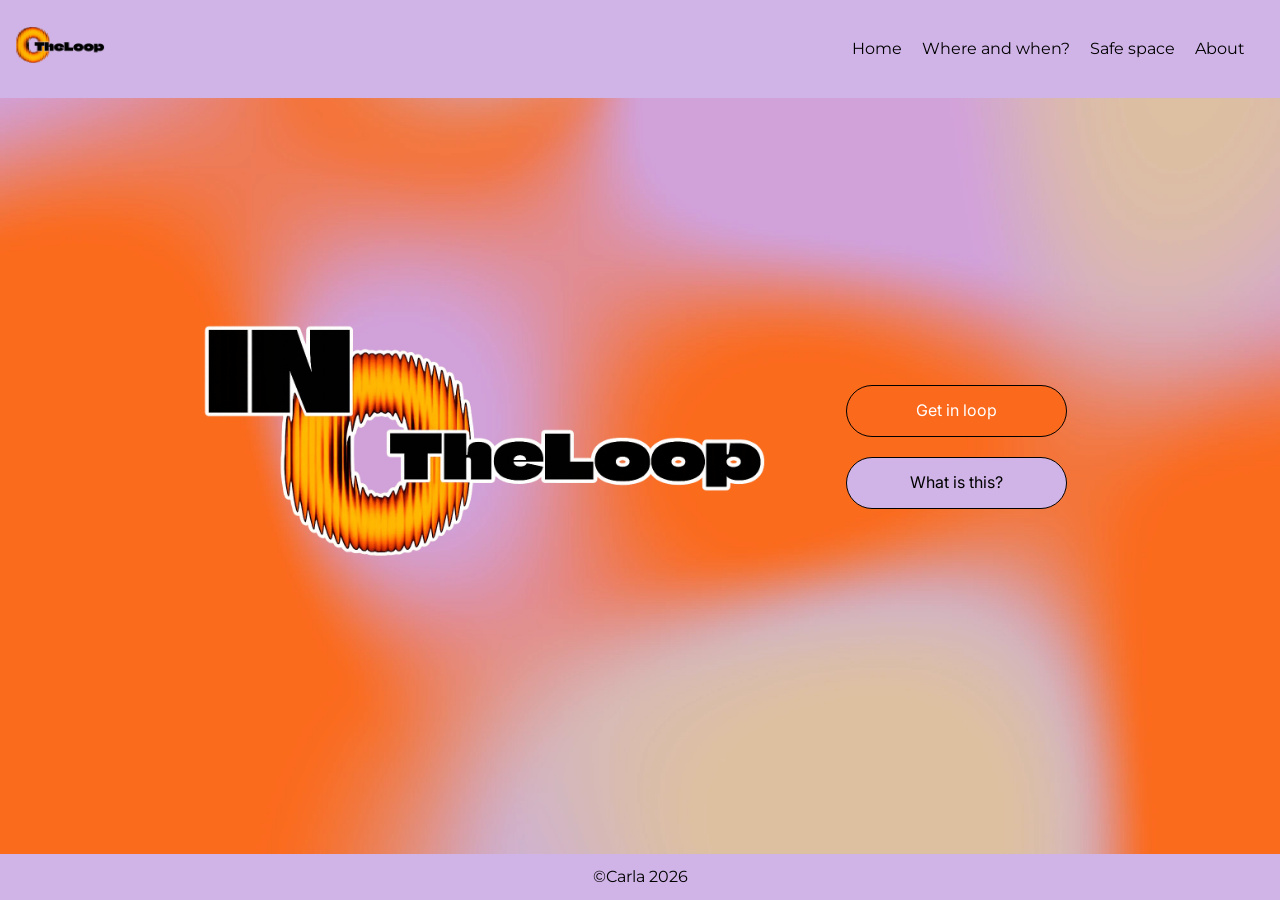
<file: index.html>
<!doctype html>
<html lang="en">
  <head>
    <meta charset="UTF-8" />
    <meta name="viewport" content="width=device-width, initial-scale=1.0" />
    <link rel="stylesheet" href="CSS/style.css" />
    <link rel="icon" type="image/webp" href="IMG/Favicon.webp" />
    <meta name="robots" content="noindex" />
    <title>Home</title>
    <meta name="description" content="This website is made for queers, the curious and allies in Copenhagen, Denmark. The goal is to inform about spaces and places and update with relevant events so you know where to go and when" />
  </head>
  <body>
    <header>
      <a href="index.html"> <img class="logo" src="IMG/Logo.webp" alt="logo with the text The Loop" /></a>
      <!-- nav ul menu-->

      <nav class="navbar">
        <!-- Burger checkbox -->
        <input type="checkbox" id="menu-toggle" />

        <!-- Burger ikon -->
        <label for="menu-toggle" class="burger"> ☰ </label>

        <!-- Menu -->
        <ul class="menu">
          <li><a href="index.html">Home</a></li>
          <li><a href="where_to_go.html">Where and when?</a></li>
          <li><a href="SafeSpace.html">Safe space</a></li>
          <li><a href="about.html">About</a></li>
          <li>
            <a href="theloophole.html"><img class="img_menu" src="IMG/Favicon.webp" alt="en orange ring" /></a>
          </li>
        </ul>
      </nav>
    </header>
    <main>
      <section class="grid_1-1">
        <div class="hero">
          <img src="IMG/Logo_Hero.webp" alt="Logo as a header with the text In the loop" />
        </div>

        <div class="button-container">
          <a class="cta-button1" href="where_to_go.html">Get in loop</a>
          <a class="cta-button2" href="about.html">What is this?</a>
        </div>
      </section>
    </main>

    <footer>&#169;Carla 2026</footer>
  </body>
</html>
</file>
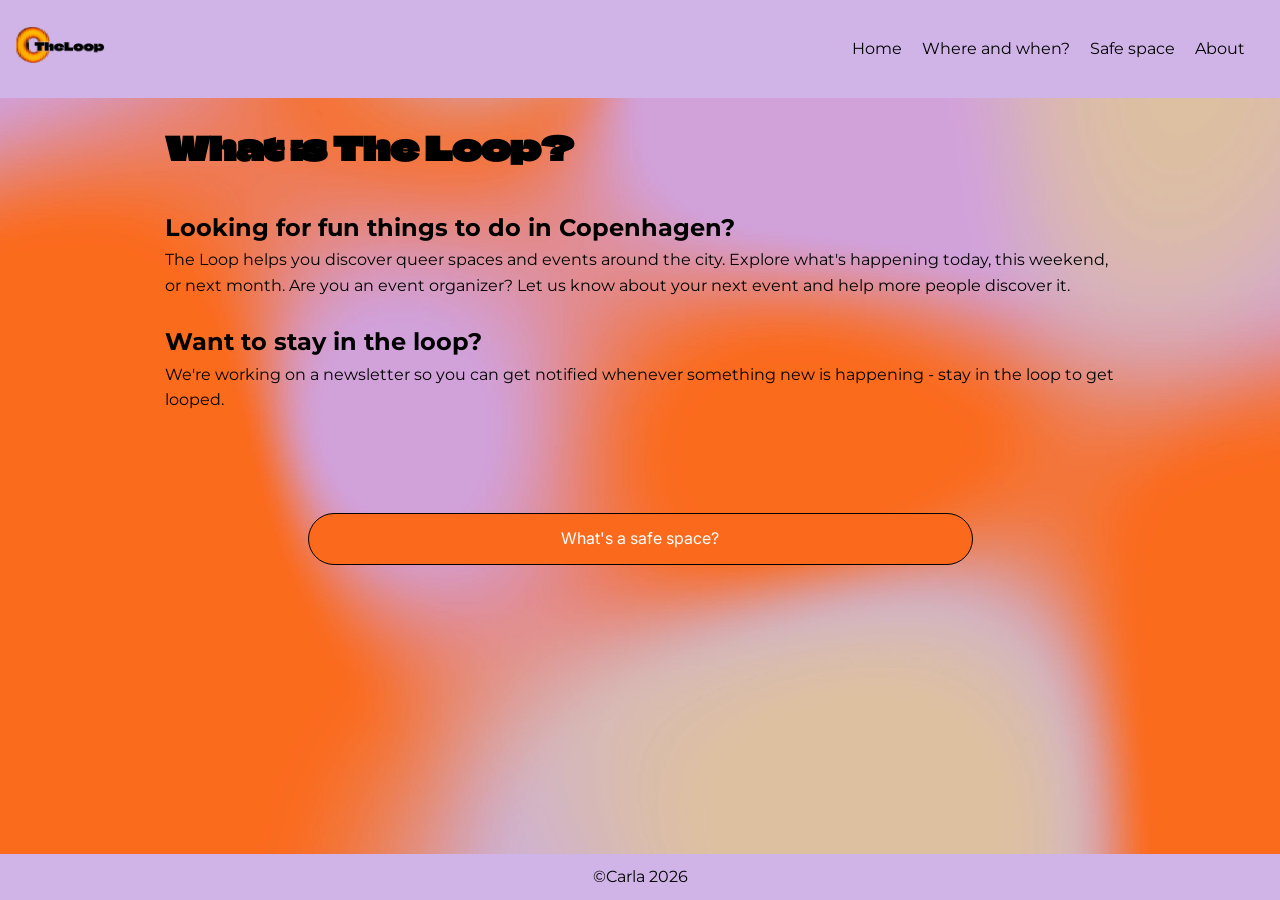
<file: about.html>
<!doctype html>
<html lang="en">
  <head>
    <meta charset="UTF-8" />
    <meta name="viewport" content="width=device-width, initial-scale=1.0" />
    <title>About</title>
    <link rel="stylesheet" href="CSS/style.css" />
    <link rel="icon" type="image/webp" href="IMG/Favicon.webp" />
    <meta name="robots" content="noindex" />
    <meta name="description" content="This website is made for queers, the curious and allies in Copenhagen, Denmark. The goal is to inform about spaces and places and update with relevant events so you know where to go and when" />
  </head>
  <body>
    <header>
      <a href="index.html"> <img class="logo" src="IMG/Logo.webp" alt="logo with the text The Loop" /></a>
      <!-- nav ul menu-->

      <nav class="navbar">
        <!-- Burger checkbox -->
        <input type="checkbox" id="menu-toggle" />

        <!-- Burger ikon -->
        <label for="menu-toggle" class="burger"> ☰ </label>

        <!-- Menu -->
        <ul class="menu">
          <li><a href="index.html">Home</a></li>
          <li><a href="where_to_go.html">Where and when?</a></li>
          <li><a href="SafeSpace.html">Safe space</a></li>
          <li><a href="about.html">About</a></li>
          <li>
            <a href="theloophole.html"><img class="img_menu" src="IMG/Favicon.webp" alt="en orange ring" /></a>
          </li>
        </ul>
      </nav>
    </header>
    <main>
      <h1>What is The Loop?</h1>
      <h2>Looking for fun things to do in Copenhagen?</h2>
      <p>The Loop helps you discover queer spaces and events around the city. Explore what's happening today, this weekend, or next month. Are you an event organizer? Let us know about your next event and help more people discover it.</p>
      <h2>Want to stay in the loop?</h2>
      <p>We're working on a newsletter so you can get notified whenever something new is happening - stay in the loop to get looped.</p>
      <div class="button-container">
        <a class="cta-button1" href="SafeSpace.html"> What's a safe space?</a>
      </div>
    </main>

    <footer>&#169;Carla 2026</footer>
  </body>
</html>
</file>
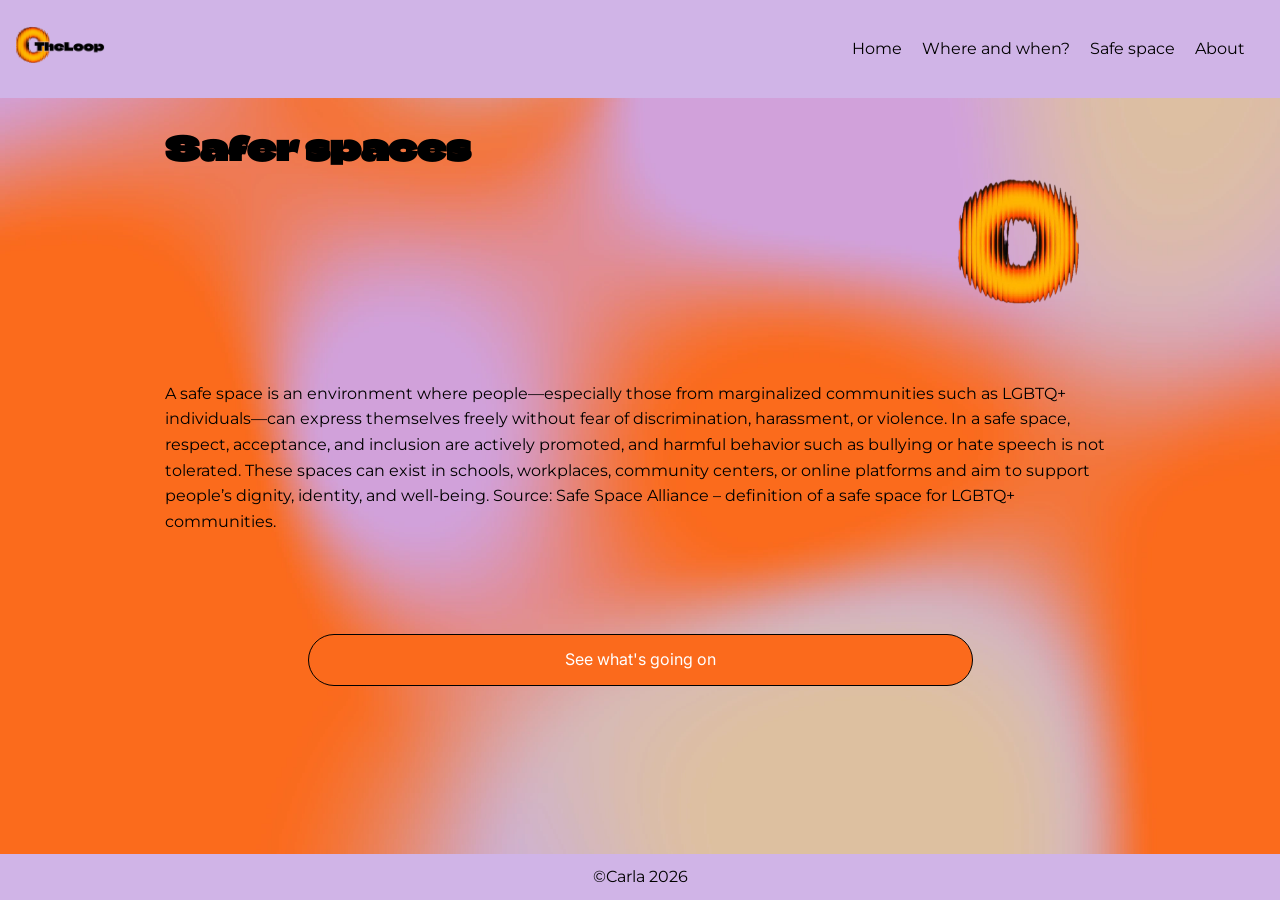
<file: SafeSpace.html>
<!doctype html>
<html lang="en">
  <head>
    <meta charset="UTF-8" />
    <meta name="viewport" content="width=device-width, initial-scale=1.0" />
    <title>SafeSpace</title>
    <meta name="description" content="This website is made for queers, the curious and allies in Copenhagen, Denmark. The goal is to inform about spaces and places and update with relevant events so you know where to go and when" />
    <link rel="stylesheet" href="CSS/style.css" />
    <link rel="icon" type="image/webp" href="IMG/Favicon.webp" />
    <meta name="robots" content="noindex" />
  </head>
  <body>
    <header>
      <a href="index.html"> <img class="logo" src="IMG/Logo.webp" alt="logo with the text The Loop" /></a>
      <!-- nav ul menu-->

      <nav class="navbar">
        <!-- Burger checkbox -->
        <input type="checkbox" id="menu-toggle" />

        <!-- Burger ikon -->
        <label for="menu-toggle" class="burger"> ☰ </label>

        <!-- Menu -->
        <ul class="menu">
          <li><a href="index.html">Home</a></li>
          <li><a href="where_to_go.html">Where and when?</a></li>
          <li><a href="SafeSpace.html">Safe space</a></li>
          <li><a href="about.html">About</a></li>
          <li>
            <a href="theloophole.html"><img class="img_menu" src="IMG/Favicon.webp" alt="en orange ring" /></a>
          </li>
        </ul>
      </nav>
    </header>
    <main>
      <div class="grid_4-1">
        <h1>Safer spaces</h1>
        <a href="theloophole.html"><img src="IMG/Logo_IMG.webp" alt="The logo of the page - an orange circle" /></a>
      </div>

      <p>
        A safe space is an environment where people—especially those from marginalized communities such as LGBTQ+ individuals—can express themselves freely without fear of discrimination, harassment, or violence. In a safe space, respect, acceptance,
        and inclusion are actively promoted, and harmful behavior such as bullying or hate speech is not tolerated. These spaces can exist in schools, workplaces, community centers, or online platforms and aim to support people’s dignity, identity,
        and well-being. Source: Safe Space Alliance – definition of a safe space for LGBTQ+ communities.
      </p>
      <div class="button-container">
        <a class="cta-button1" href="where_to_go.html"> See what's going on </a>
      </div>
    </main>
    <footer>&#169;Carla 2026</footer>
  </body>
</html>
</file>
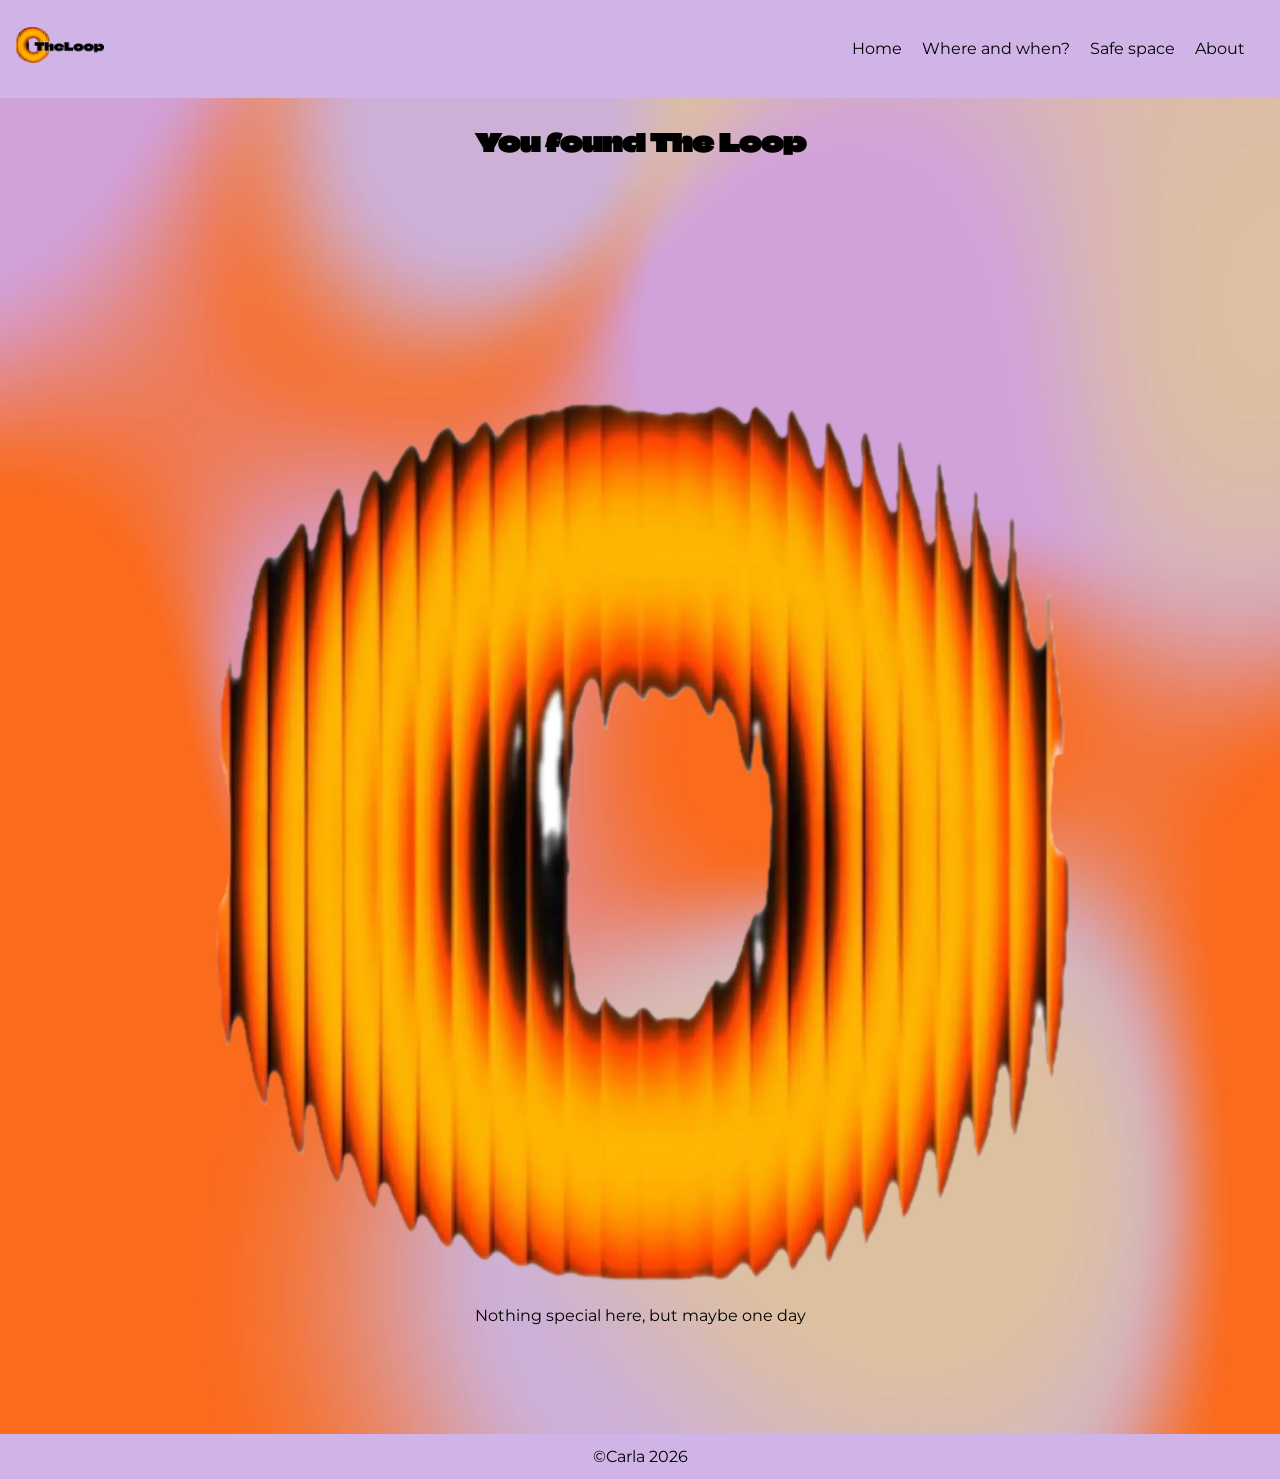
<file: theloophole.html>
<!doctype html>
<html lang="en">
  <head>
    <meta charset="UTF-8" />
    <meta name="viewport" content="width=device-width, initial-scale=1.0" />
    <title>theLoopHole</title>
    <meta name="description" content="This website is made for queers, the curious and allies in Copenhagen, Denmark. The goal is to inform about spaces and places and update with relevant events so you know where to go and when" />
    <link rel="stylesheet" href="CSS/style.css" />
    <link rel="icon" type="image/webp" href="IMG/Favicon.webp" />
    <meta name="robots" content="noindex" />
  </head>
  <body>
    <header>
      <a href="index.html"> <img class="logo" src="IMG/Logo.webp" alt="logo with the text The Loop" /></a>
      <!-- nav ul menu-->

      <nav class="navbar">
        <!-- Burger checkbox -->
        <input type="checkbox" id="menu-toggle" />

        <!-- Burger ikon -->
        <label for="menu-toggle" class="burger"> ☰ </label>

        <!-- Menu -->
        <ul class="menu">
          <li><a href="index.html">Home</a></li>
          <li><a href="where_to_go.html">Where and when?</a></li>
          <li><a href="SafeSpace.html">Safe space</a></li>
          <li><a href="about.html">About</a></li>
          <li>
            <a href="theloophole.html"><img class="img_menu" src="IMG/Favicon.webp" alt="en orange ring" /></a>
          </li>
        </ul>
      </nav>
    </header>
    <main>
      <section class="textalign_theloop">
        <h1 class="h1_theloop">You found The Loop</h1>
        <div class="hero">
          <img src="IMG/Favicon.webp" alt="an orange circle - the logo of the page" />
        </div>
        <p>Nothing special here, but maybe one day</p>
      </section>
    </main>
    <footer>&#169;Carla 2026</footer>
  </body>
</html>
</file>
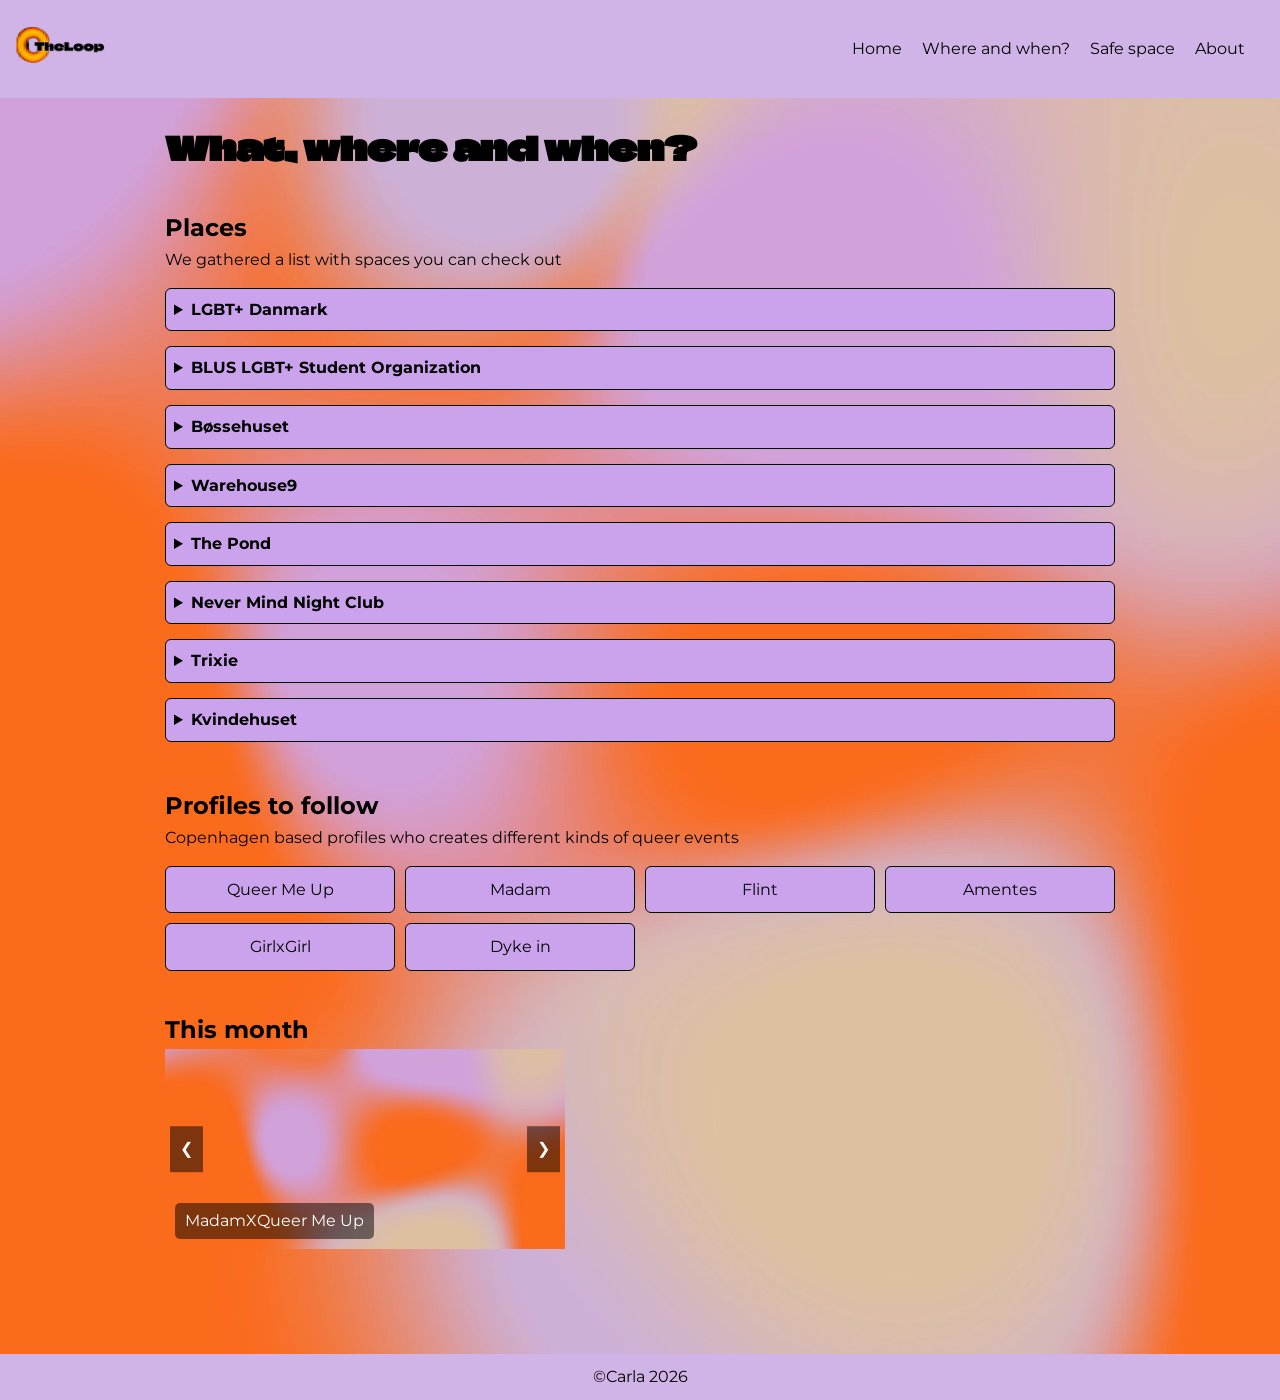
<file: where_to_go.html>
<!doctype html>
<html lang="en">
  <head>
    <meta charset="UTF-8" />
    <meta name="viewport" content="width=device-width, initial-scale=1.0" />
    <title>Where_to_go</title>
    <meta name="description" content="This website is made for queers, the curious and allies in Copenhagen, Denmark. The goal is to inform about spaces and places and update with relevant events so you know where to go and when" />
    <link rel="stylesheet" href="CSS/style.css" />
    <link rel="icon" type="image/webp" href="IMG/Favicon.webp" />
    <meta name="robots" content="noindex" />
  </head>

  <body>
    <header>
      <a href="index.html"> <img class="logo" src="IMG/Logo.webp" alt="logo with the text The Loop" /></a>
      <!-- nav ul menu-->

      <nav class="navbar">
        <!-- Burger checkbox -->
        <input type="checkbox" id="menu-toggle" />

        <!-- Burger ikon -->
        <label for="menu-toggle" class="burger"> ☰ </label>

        <!-- Menu -->
        <ul class="menu">
          <li><a href="index.html">Home</a></li>
          <li><a href="where_to_go.html">Where and when?</a></li>
          <li><a href="SafeSpace.html">Safe space</a></li>
          <li><a href="about.html">About</a></li>
          <li>
            <a href="theloophole.html"><img class="img_menu" src="IMG/Favicon.webp" alt="en orange ring" /></a>
          </li>
        </ul>
      </nav>
    </header>
    <main>
      <h1>What, where and when?</h1>

      <!-- to nav/ ul  -->

      <section>
        <h2>Places</h2>
        <p>We gathered a list with spaces you can check out</p>
        <div class="click_container">
          <details>
            <summary>LGBT+ Danmark</summary>
            <p>Vestergade 18E, 2nd floor, 1456 Copenhagen K</p>
            <p>Denmark's national LGBTQ+ organization offering advocacy, counseling, and community events.</p>
          </details>

          <details>
            <summary>BLUS LGBT+ Student Organization</summary>
            <p>Studenterhuset, Købmagergade 52, 1150 Copenhagen K</p>
            <p>A student-run LGBTQ+ organization that creates social and cultural events for queer students.</p>
          </details>

          <details>
            <summary>Bøssehuset</summary>
            <p>A historic queer cultural house in Christiania hosting theater, performances, exhibitions, and community events.</p>
          </details>

          <details>
            <summary>Warehouse9</summary>
            <p>A queer-led art and performance venue known for experimental shows, exhibitions, and festivals.</p>
          </details>

          <details>
            <summary>The Pond</summary>
            <p>A queer bookstore and café created as a safe and welcoming community space for LGBTQIA+ people.</p>
          </details>

          <details>
            <summary>Never Mind Night Club</summary>
            <p>One of Copenhagen’s largest LGBTQ+ nightclubs with a strong focus on inclusivity and safe nightlife.</p>
          </details>

          <details>
            <summary>Trixie</summary>
            <p>A queer-friendly bar and club known for electronic music and an inclusive crowd.</p>
          </details>

          <details>
            <summary>Kvindehuset</summary>
            <p>A feminist cultural house that frequently hosts queer, lesbian, and intersectional events.</p>
          </details>
        </div>
      </section>

      <section>
        <h2>Profiles to follow</h2>
        <p>Copenhagen based profiles who creates different kinds of queer events</p>
        <ul class="grid_1-1-1-1">
          <li class="li_style"><a href="https://www.instagram.com/queer.me.up/" target="_blank" aria-label="Visit their site">Queer Me Up</a></li>
          <li class="li_style"><a href="https://www.instagram.com/madam.kbh/" target="_blank" aria-label="Visit their site">Madam</a></li>
          <li class="li_style"><a href="https://www.instagram.com/flint_kbh/" target="_blank" aria-label="Visit their site">Flint</a></li>
          <li class="li_style"><a href="https://www.instagram.com/amentes_cph/" target="_blank" aria-label="Visit their site">Amentes</a></li>
          <li class="li_style"><a href="https://www.instagram.com/girlxgirl_cph/" target="_blank" aria-label="Visit their site">GirlxGirl</a></li>
          <li class="li_style"><a href="https://www.instagram.com/dyke_in/" target="_blank" aria-label="Visit their site">Dyke in</a></li>
        </ul>
      </section>

      <section>
        <h2>This month</h2>

        <div class="carousel">
          <input type="radio" name="slider" id="slide1" checked />
          <input type="radio" name="slider" id="slide2" />
          <input type="radio" name="slider" id="slide3" />

          <!-- Slide 1 -->
          <div class="slide s1">
            <a href="https://billetto.dk/e/madam-x-queer-me-up-rahuset-billetter-1879603" target="_blank">
              <img src="IMG/MAIN.webp" alt="Theme colors of the page - blurry orange and violet" />
              <div class="caption">MadamXQueer Me Up</div>
            </a>
            <label for="slide3" class="prev">❮</label>
            <label for="slide2" class="next">❯</label>
          </div>

          <!-- Slide 2 -->
          <div class="slide s2">
            <a href="https://fb.me/e/5NmvgsH2O" target="_blank">
              <img src="IMG/MAIN.webp" alt="Theme colors of the page - blurry orange and violet" />
              <div class="caption">March Sweat Edition</div>
            </a>
            <label for="slide1" class="prev">❮</label>
            <label for="slide3" class="next">❯</label>
          </div>

          <!-- Slide 3 -->
          <div class="slide s3">
            <a href="https://fb.me/e/4etovwoUe" target="_blank">
              <img src="IMG/MAIN.webp" alt="Theme colors of the page - blurry orange and violet" />
              <div class="caption">Forfatteraften</div>
            </a>
            <label for="slide2" class="prev">❮</label>
            <label for="slide1" class="next">❯</label>
          </div>
        </div>
      </section>
    </main>

    <footer>&#169;Carla 2026</footer>
  </body>
</html>
</file>
<file: CSS/style.css>
* {
  margin: 0;
  padding: 0;
  box-sizing: border-box;
}

/* ---------------- FONTS ---------------- */

@font-face {
  font-family: "Climate Crisis";
  src: url(../Fonts/ClimateCrisis-Regular-VariableFont_YEAR.woff2);
}

@font-face {
  font-family: "Montserrat";
  src: url(../Fonts/Montserrat-VariableFont_wght.woff2);
}

@font-face {
  font-family: "Inter";
  src: url(../Fonts/Inter-VariableFont_opsz\,wght.woff2);
}

/* ---------------- BODY ---------------- */

body {
  font-family: Montserrat;
  background-image: url(../IMG/MAIN.webp);
  background-position: center;
  background-size: cover;
  line-height: 1.6;

  min-height: 100vh;
  display: flex;
  flex-direction: column;
}

/* ---------------- HEADER ---------------- */

header {
  background-color: #d0b4e7;
  display: flex;
  align-items: center;
  justify-content: space-between;
  padding: 15px;
}

.logo {
  height: 60px;
}

/* ---------------- MAIN ---------------- */

main {
  max-width: 1000px;
  min-width: 0;
  margin: auto;
  padding: 25px;
  flex: 1 0 auto;
  overflow-wrap: break-word;
  display: block;
  width: 100%;
  overflow-x: hidden;
}

/* ---------------- FOOTER ---------------- */

footer {
  margin-top: 40px;
  width: 100%;
  text-align: center;
  padding: 10px;
  background: #d0b4e7;
}

/* ---------------- TEXT ---------------- */

h1 {
  font-family: "Climate Crisis";
  padding-bottom: 10px;
}

h2 {
  margin-top: 25px;
}

h4 {
  margin-top: 15px;
}

p {
  margin-bottom: 15px;
}

.h1_theloop {
  padding-bottom: 2px;
}

/* ---------------- IMAGES ---------------- */

img {
  max-width: 100%;
}

/* ---------------- HERO ---------------- */

.hero {
  display: flex;
  justify-content: center;
  margin-top: 20%;
}

.hero img {
  transition: transform 0.5s ease;
}

.hero img:hover {
  transform: rotate(360deg);
}

/* ---------------- KNAPPER ---------------- */

.cta-button1,
.cta-button2 {
  display: block;
  padding: 12px 24px;
  border-radius: 30px;
  border: 1px solid black;
  text-decoration: none;
  text-align: center;
  font-family: Inter;
  width: 70%;
}

.cta-button1 {
  background-color: #fb6a1c;
  color: white;
}

.cta-button1:hover {
  background-color: #e66d00;
}

.cta-button2 {
  background-color: #d0b4e7;
  color: black;
}

.cta-button2:hover {
  background-color: #d2c5de;
}

.button-container {
  display: flex;
  flex-direction: column;
  align-items: center;
  gap: 20px;
  margin-top: 60px;
  margin-top: 100px;
  width: 100%;
}

/* ---------------- GRIDS ---------------- */

.grid_4-1 {
  display: grid;
  grid-template-columns: 4fr 1fr;
  gap: 10px;
}

.grid_1-1 {
  display: block;
}

.grid_1-1-1-1 {
  display: grid;
  grid-template-columns: repeat(2, 1fr);
  gap: 10px;
}

/* ---------------- NAVIGATION/MENU ---------------- */

.navbar {
  position: relative;
}

.burger {
  font-size: 35px;
  cursor: pointer;
}

#menu-toggle {
  display: none;
}

.menu {
  list-style: none;
  display: none;
  flex-direction: column;
  gap: 20px;

  position: absolute;
  right: 0;
  top: 60px;

  background: #cba2ec;
  padding: 25px;
  border-radius: 10px;

  min-width: 220px;
}

.menu a {
  text-decoration: none;
  color: black;
}

.menu a:hover {
  text-decoration: underline;
}

/* show menu when burger is clicked */

#menu-toggle:checked + .burger + .menu {
  display: flex;
}

.img_menu {
  width: 50px;
}

/* ---------------- KARRUSEL ---------------- */

.carousel {
  position: relative;
  width: 100%;
  max-width: 400px;
  height: 200px;
}

/* skjul radio */
.carousel input {
  display: none;
}

/* slides ovenpå hinanden */
.slide {
  position: absolute;
  width: 100%;
  height: 100%;
  display: none;
}

/* vis aktiv slide */
#slide1:checked ~ .s1,
#slide2:checked ~ .s2,
#slide3:checked ~ .s3 {
  display: block;
}

/* billeder */
.slide img {
  width: 100%;
  height: 100%;
  object-fit: cover;
}

/* tekst */
.caption {
  position: absolute;
  bottom: 10px;
  left: 10px;
  color: white;
  background: rgba(0, 0, 0, 0.5);
  padding: 5px 10px;
  border-radius: 5px;
}

/* pile */
.prev,
.next {
  position: absolute;
  top: 50%;
  transform: translateY(-50%);
  background: rgba(0, 0, 0, 0.5);
  color: white;
  padding: 10px;
  cursor: pointer;
}

.prev {
  left: 5px;
}
.next {
  right: 5px;
}

/* ---------------- LISTER ---------------- */

ul {
  list-style: none;
  padding: 0;
}

ul a {
  display: block;
  text-decoration: none;
  color: black;
}

.li_style {
  padding: 10px;
  border: 1px solid black;
  background-color: #cba2ec;
  border-radius: 6px;
  text-align: center;
  transition: 0.2s;
}

.li_style:hover {
  background-color: #b88ee0;
}

/* ---------------- CLICK & SHOW (details) ---------------- */

details {
  margin-bottom: 5px;
  padding: 8px;
  border: 1px solid black;
  border-radius: 6px;
  background: #cba2ec;
  box-sizing: border-box;
  display: block;
  width: 100%;
  max-width: 100%;
  overflow-wrap: break-word;
}

summary {
  font-weight: bold;
  cursor: pointer;
}

details p {
  margin: 5px 0;
}

.click_container {
  display: flex;
  flex-direction: column;
  gap: 10px;
  width: 100%;
  max-width: 100%;
}
.click_container details {
  flex-grow: 1;
}

/* ---------------- SECTIONS ---------------- */

section {
  margin-bottom: 40px;
}

.textalign_theloop {
  text-align: center;
}

/* ---------------- WEBSITE ---------------- */

@media (min-width: 800px) {
  .menu {
    display: flex;
    flex-direction: row;
    position: static;
    background: none;
    padding: 0;
  }

  .burger {
    display: none;
  }

  .grid_1-1-1-1 {
    grid-template-columns: repeat(4, 1fr);
  }

  .grid_1-1 {
    display: grid;
    grid-template-columns: 2fr 1fr;
    align-items: center;
  }

  .img_menu {
    display: none;
  }
}
</file>
